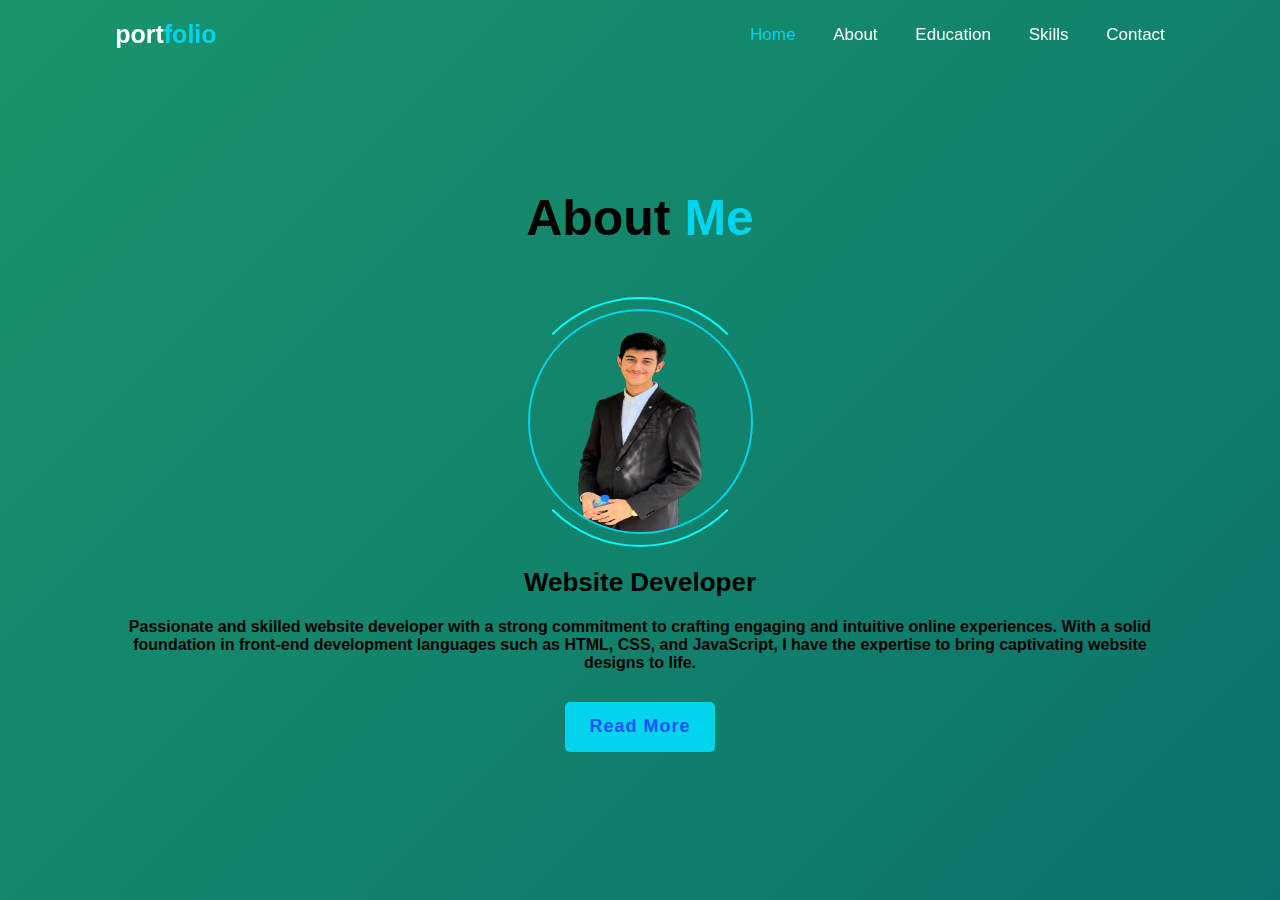
<file: about.html>
<!DOCTYPE html>
<html lang="en">
<head>
    <link rel="stylesheet" href="pp.css">
    <meta charset="UTF-8">
    <meta http-equiv="X-UA-Compatible" content="IE=edge">
    <meta name="viewport" content="width=device-width, initial-scale=1.0">
    <title>Document</title>
</head>
<body>
    <header class="main">
        <a href="#" class="slogan">port<span>folio</span></a>
        <div class="bx bx-menu" id="menu-icon"></div>

        <nav class="navigator">
            <a href="index.html" class="working">Home</a>
            <a href="about.html">About</a>
            <a href="education.html">Education</a>
            <a href="skills.html">Skills</a>
            <a href="contacts.html">Contact</a>
        </nav>
    </header>

    <section class="about" id="about">
        <h2 class="title">About<span> Me</span></h2>
        <div class="about-pic">
           <img src="new.png" alt="">
           <span class="spin"></span> 
        </div>

        <div class="content-about">
            <h3>Website Developer</h3>
            <p>
                <b>Passionate and skilled website developer with a strong commitment
                to crafting engaging and intuitive online experiences. With a solid
                foundation in front-end development languages such as HTML, CSS, and
                JavaScript, I have the expertise to bring captivating website designs to life.</b>
            </p>
               <div class="btn-box btns">
                <a href="about2.html" class="btn">Read More</a>
               </div>
        </div>
    
</body>
</html>
</file>
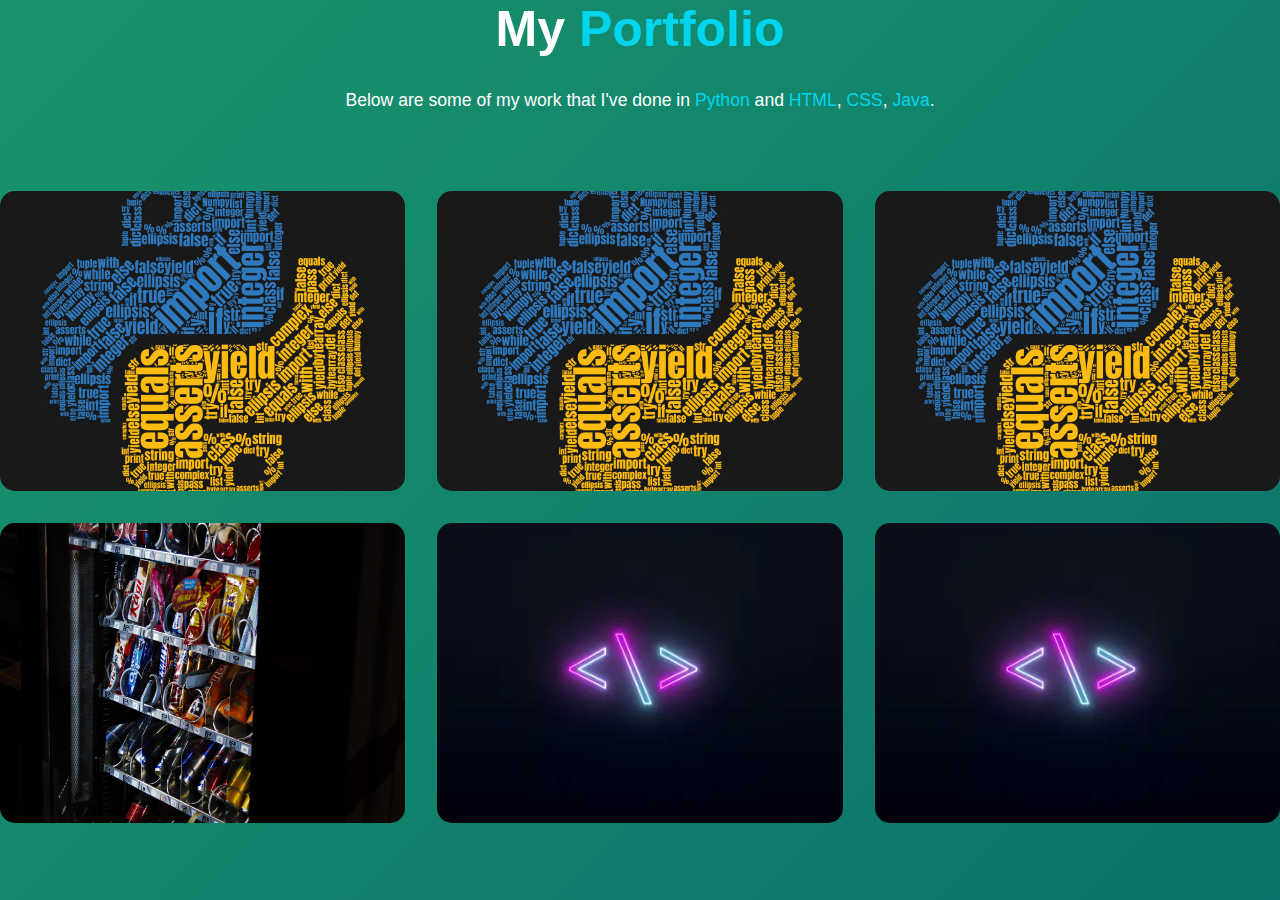
<file: about2.html>
<html>
    <body>
        <link rel="stylesheet" href="about.css">
        <div class="main-title">
            <h2>My <span>Portfolio</span><span class="bg-text"></span></h2>
        </div>
        <p class="port-text">
            Below are some of my work that I've done in <span>Python</span> and <span>HTML</span>, <span>CSS</span>, <span>Java</span>. 
        </p>
        <div class="portfolios">
            <div class="portfolio-item">
                <div class="image">
                    <img src="pyyyy.jpg" alt="">
                </div>
                <div class="hover-items">
                    <h3>Project Source</h3>
                    <div class="icons">
                        <a href="https://github.com/Code-Lab-1/programming-skills-portfolio-muntazir09/tree/main/Chapter%206-%20Loops" class="icon"><i class='fab fa-github'></i></a>
                    </div>
                </div>
            </div>
            <div class="portfolio-item">
                <div class="image">
                    <img src="pyyyy.jpg" alt="">
                </div>
                <div class="hover-items">
                    <h3>Project Source</h3>
                    <div class="icons">
                        <a href="https://github.com/Code-Lab-1/programming-skills-portfolio-muntazir09/tree/main/Chapter%205-%20Dictionaries" class="icon">
                            <i class='fab fa-github' ></i>
                        </a>
                    </div>
                </div>
            </div>
            <div class="portfolio-item">
                <div class="image">
                    <img src="pyyyy.jpg" alt="">
                </div>
                <div class="hover-items">
                    <h3>Project Source</h3>
                    <div class="icons">
                        <a href="https://github.com/Code-Lab-1/programming-skills-portfolio-muntazir09/tree/main/Chapter%207-%20Functions" class="icon">
                            <i class='bx bxl-github'></i>
                            
                        </a>
                    </div>
                </div>
            </div>
            <div class="portfolio-item">
                <div class="image">
                    <img src="vm.jpg" alt="">
                </div>
                <div class="hover-items">
                    <h3>Project Source</h3>
                    <div class="icons">
                        <a href="https://github.com/Code-Lab-1/utility-app-muntazir09" class="icon">
                            <i class='bx bxl-github'></i>
                        </a>
                    </div>
                </div>
            </div>
            <div class="portfolio-item">
                <div class="image">
                    <img src="web.webp" alt="">
                </div>
                <div class="hover-items">
                    <h3>Project Source</h3>
                    <div class="icons">
                        <a href="https://github.com/WEB-DEVELOPMENT-SPRING-2023/a-1-set-exercises-muntazir09/tree/main/Chapter-5-Embedded%20Content/Exercises" class="icon">
                            <i class='bx bxl-github'></i>
                        </a>
                    </div>
                </div>
            </div>
            <div class="portfolio-item">
                <div class="image">
                    <img src="web.webp" alt="">
                </div>
                <div class="hover-items">
                    <h3>Project Source</h3>
                    <div class="icons">
                        <a href="https://github.com/WEB-DEVELOPMENT-SPRING-2023/a-1-set-exercises-muntazir09/tree/main/Chapter-6-Javascript" class="icon">
                            <i class='bx bxl-github'></i>
                        </a>
        </div>
        </section>
        <section class="container" id="blogs">
        <div class="blogs-content">
            <div class="main-title">
    </body>
</html>
</file>
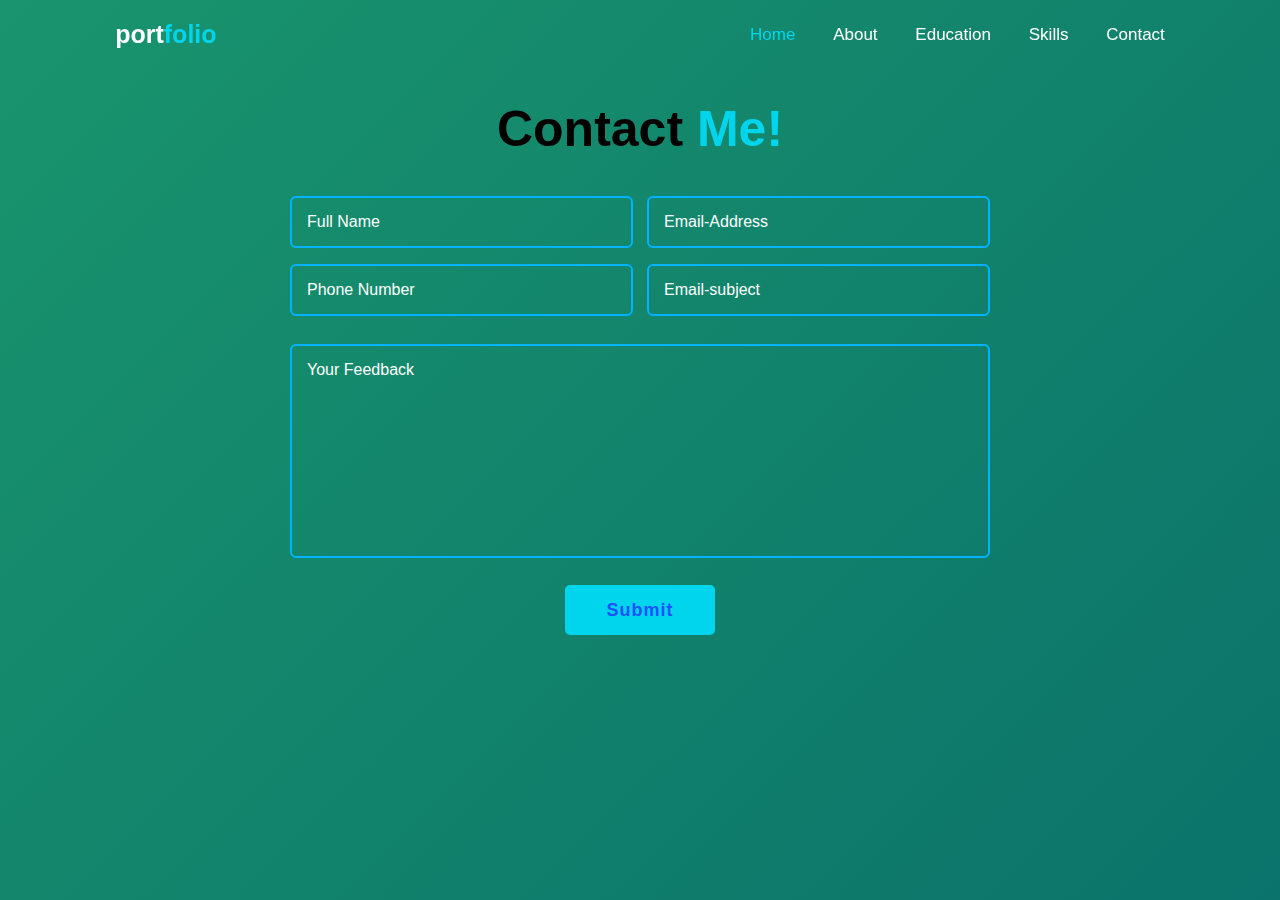
<file: contacts.html>
<!DOCTYPE html>
<html lang="en">
<head>
    <meta charset="UTF-8">
    <meta http-equiv="X-UA-Compatible" content="IE=edge">
    <meta name="viewport" content="width=device-width, initial-scale=1.0">
    <title>Document</title>
</head>
<body>
    <link rel="stylesheet" href="pp.css">
    <header class="main">
        <a href="#" class="slogan">port<span>folio</span></a>
        <div class="bx bx-menu" id="menu-icon"></div>

        <nav class="navigator">
            <a href="index.html" class="working">Home</a>
            <a href="about.html">About</a>
            <a href="education.html">Education</a>
            <a href="skills.html">Skills</a>
            <a href="contacts.html">Contact</a>
        </nav>
    </header>
    <section class="contact" id="contact">
        <h2 class="title">Contact<span> Me!</span></h2>

        <form action="#">
            <div class="input-box">
                <div class="input-field">
                    <input type="text" placeholder="Full Name" required>
                    <span class="focus"></span>
                </div>
                <div class="input-field">
                    <input type="text" placeholder="Email-Address" required>
                    <span class="focus"></span>
                </div>
            </div>

            <div class="input-box">
                <div class="input-field">
                    <input type="number" placeholder="Phone Number" required>
                    <span class="focus"></span>
                </div>
                <div class="input-field">
                    <input type="text" placeholder="Email-subject" required>
                    <span class="focus"></span>
                </div>
            </div>

            <div class="textarea-field">
                <textarea name="" id="" cols="30" rows="10" placeholder="Your Feedback" required></textarea>
                <span class="focus"></span>
            </div>

            <div class="btn-box btns">
                <button type="submit" class="btn">Submit</button>
            </div>
        </form>
    </section>
</body>
</html>
</file>
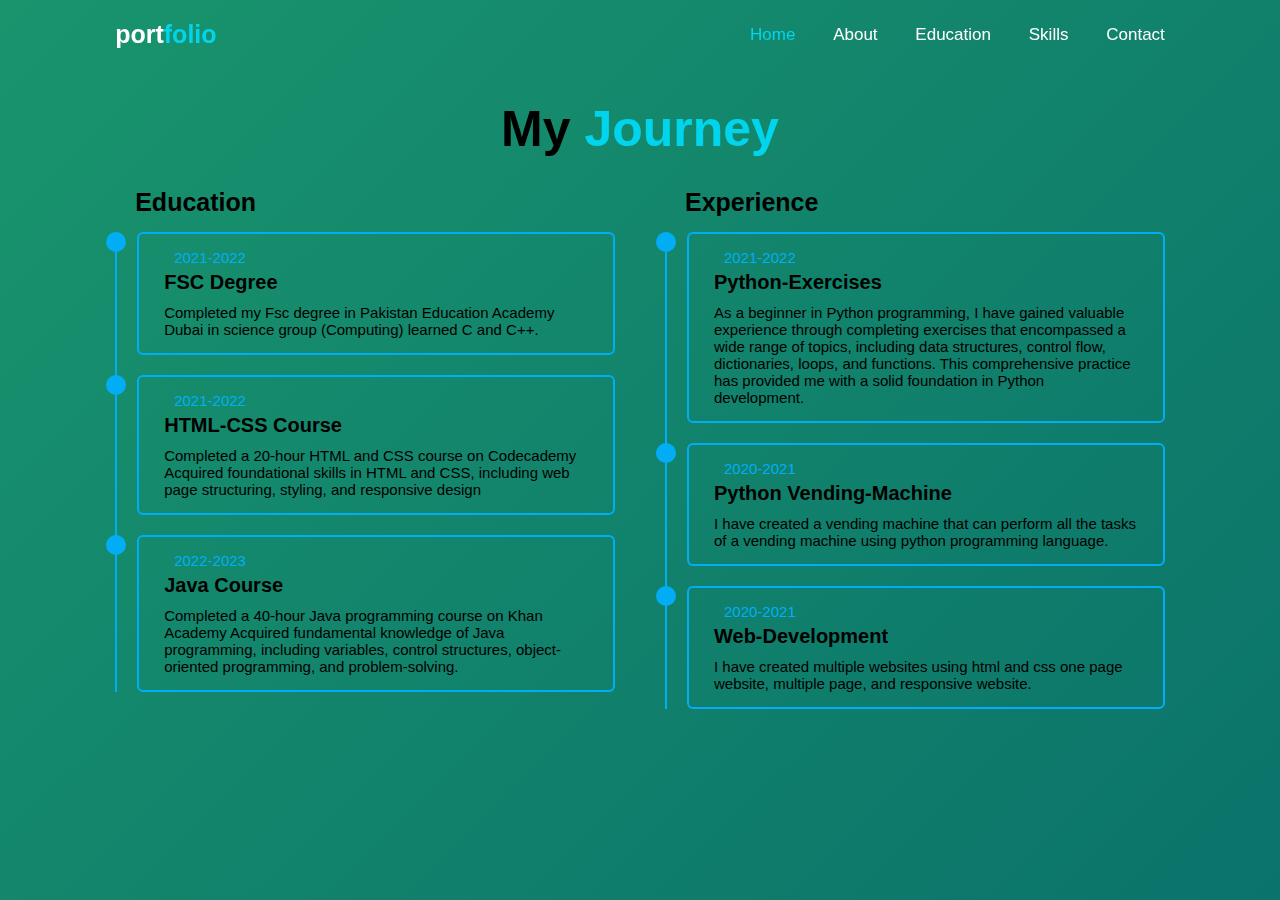
<file: education.html>
<!DOCTYPE html>
<html lang="en">
<head>
    <meta charset="UTF-8">
    <meta http-equiv="X-UA-Compatible" content="IE=edge">
    <meta name="viewport" content="width=device-width, initial-scale=1.0">
    <title>Document</title>
</head>
<body>
    <link rel="stylesheet" href="pp.css">
    <header class="main">
        <a href="#" class="slogan">port<span>folio</span></a>
        <div class="bx bx-menu" id="menu-icon"></div>

        <nav class="navigator">
            <a href="index.html" class="working">Home</a>
            <a href="about.html">About</a>
            <a href="#education">Education</a>
            <a href="skills.html">Skills</a>
            <a href="contacts.html">Contact</a>
        </nav>
    </header>
    <section class="education" id="education">
        <h2 class="title">My<span class="story"> Journey</span></h2> 
    
        <div class="education-line">
            <div class="education-column">
                <h3 class="heading">Education</h3>
    
                <div class="education-box">
                    <div class="education-thing">
                        <div class="thing">
                            <div class="year"><i class='bx bxs-calendar'></i>2021-2022</div>
                            <h3>FSC Degree</h3>
                            <p>Completed my Fsc degree in Pakistan Education Academy Dubai
                               in science group (Computing) learned C and C++. 
                            </p>
                        </div>
                    </div>
    
                    <div class="education-thing">
                        <div class="thing">
                            <div class="year"><i class='bx bxs-calendar'></i>2021-2022</div>
                            <h3>HTML-CSS Course</h3>
                            <p>Completed a 20-hour HTML and CSS course on Codecademy
                                Acquired foundational skills in HTML and CSS, including web page
                                structuring, styling, and responsive design
                            </p>
                        </div>
                    </div>
    
                    <div class="education-thing">
                        <div class="thing">
                            <div class="year"><i class='bx bxs-calendar'></i>2022-2023</div>
                            <h3>Java Course</h3>
                            <p>Completed a 40-hour Java programming course on Khan Academy
                                Acquired fundamental knowledge of Java programming,
                                including variables, control structures, object-oriented programming,
                                and problem-solving.
                            </p>
                        </div>
                    </div>
                </div>
            </div>
    
            <div class="education-column">
                <h3 class="heading">Experience</h3>
    
                <div class="education-box">
                    <div class="education-thing">
                        <div class="thing">
                            <div class="year"><i class='bx bxs-calendar'></i>2021-2022</div>
                            <h3>Python-Exercises</h3>
                            <p>
                                As a beginner in Python programming, I have gained valuable
                                experience through completing exercises that encompassed a wide range of topics,
                                including data structures, control flow, dictionaries, loops, and functions.
                                This comprehensive practice has provided me with a solid foundation in Python development.
                            </p>
                        </div>
                    </div>
    
                    <div class="education-thing">
                        <div class="thing">
                            <div class="year"><i class='bx bxs-calendar'></i>2020-2021</div>
                            <h3>Python Vending-Machine</h3>
                            <p>I have created a vending machine that can perform all the tasks
                               of a vending machine using python programming language.
                            </p>
                        </div>
                    </div>
    
                    <div class="education-thing">
                        <div class="thing">
                            <div class="year"><i class='bx bxs-calendar'></i>2020-2021</div>
                            <h3>Web-Development</h3>
                            <p>
                                I have created multiple websites using html and css one page 
                                website, multiple page, and responsive website.
                            </p>
                        </div>
                    </div>
                </div>
            </div>
        </div>
    </section>
    
</body>
</html>
</file>
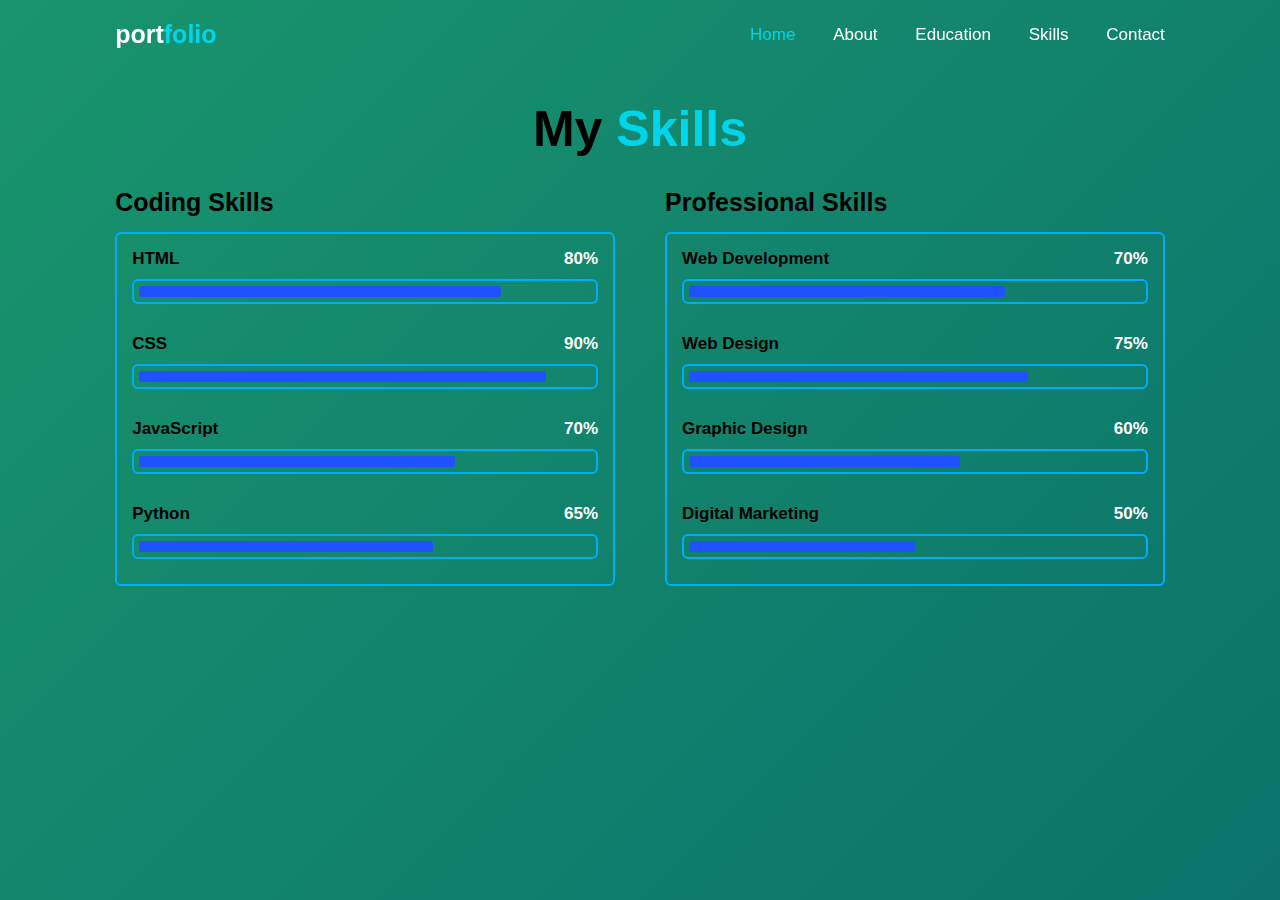
<file: skills.html>
<!DOCTYPE html>
<html lang="en">
<head>
    <meta charset="UTF-8">
    <meta http-equiv="X-UA-Compatible" content="IE=edge">
    <meta name="viewport" content="width=device-width, initial-scale=1.0">
    <title>Document</title>
</head>
<body>
    <link rel="stylesheet" href="pp.css">
    <header class="main">
        <a href="#" class="slogan">port<span>folio</span></a>
        <div class="bx bx-menu" id="menu-icon"></div>

        <nav class="navigator">
            <a href="index.html" class="working">Home</a>
            <a href="about.html">About</a>
            <a href="education.html">Education</a>
            <a href="#skills">Skills</a>
            <a href="contacts.html">Contact</a>
        </nav>
    </header>
    <section class="skills" id="skills">
        <h2 class="title">My <span>Skills</span></h2>

        <div class="skills-row">
            <div class="skills-column">
                <h3 class="name">Coding Skills</h3>

                <div class="skills-box">
                    <div class="skills-things">
                        <div class="working">
                            <h3>HTML <span>80%</span></h3>
                            <div class="bar"><span></span></div>
                        </div>

                        <div class="working">
                            <h3>CSS <span>90%</span></h3>
                            <div class="bar"><span></span></div>
                        </div>

                        <div class="working">
                            <h3>JavaScript <span>70%</span></h3>
                            <div class="bar"><span></span></div>
                        </div>

                        <div class="working">
                            <h3>Python <span>65%</span></h3>
                            <div class="bar"><span></span></div>
                        </div>
                    </div>
                </div>
            </div>

            <div class="skills-column">
                <h3 class="name">Professional Skills</h3>

                <div class="skills-box">
                    <div class="skills-things">
                        <div class="working">
                            <h3>Web Development <span>70%</span></h3>
                            <div class="bar"><span></span></div>
                        </div>

                        <div class="working">
                            <h3>Web Design <span>75%</span></h3>
                            <div class="bar"><span></span></div>
                        </div>

                        <div class="working">
                            <h3>Graphic Design <span>60%</span></h3>
                            <div class="bar"><span></span></div>
                        </div>

                        <div class="working">
                            <h3>Digital Marketing <span>50%</span></h3>
                            <div class="bar"><span></span></div>
                        </div>
                    </div>
                </div>
            </div>
        </div>
    </section>
</body>
</html>
</file>
<file: pp.css>
span{
    color: blue;
}


*{
    margin: 0;
    padding: 0;
    box-sizing: border-box;
    text-decoration: none;
    border: none;
    outline: none;
    scroll-behavior: smooth;
    font-family: sans-serif;
}
:root{
    --bg-color: #1F51FF;
    --second-bg-color: black;
    --text-color: white;
    --main-color: rgb(0, 213, 237);
    --third-bg-color: aqua;
    --fourth-color: rgba(0, 128, 0, 0);
}

html{
    font-size: 62.5%;
    overflow-x: hidden;
}


html, body {
    width: 100%;
    height:100%;
  }
  
  body {
      background: linear-gradient(-45deg, #1d1a59, #328ab6, #06686a, #19946d);
      background-size: 400% 400%;
      animation: gradient 15s ease infinite;
  }
  
  @keyframes gradient {
      0% {
          background-position: 0% 50%;
      }
      50% {
          background-position: 100% 50%;
      }
      100% {
          background-position: 0% 50%;
      }
  }
.main{
    position: fixed;
    top: 0;
    left: 0;
    width: 100%;
    padding: 2rem 9%;
    background: transparent;
    display: flex;
    justify-content: space-between;
    align-items: center;
    z-index: 100;
}

.slogan{
    font-size: 2.5rem;
    color: var(--text-color);
    font-weight: 600;
}

.navigator a{
    font-size: 1.7rem;
    color: var(--text-color);
    font-weight: 500;
    margin-left: 3.5rem;
    transition: .3s;
}

.navigator a:hover,
.navigator a.working{
    color: var(--main-color);
}

#menu-icon{
    font-size: 3.6rem;
    columns: var(--text-color);
    cursor: pointer;
    display: none;
}

section{
    min-height: 100vh;
    padding: 10rem 9% 2rem;
}

.home{
    display: flex;
    align-items: center;
    padding: 0 9%;
    background-repeat: no-repeat;
    background-attachment: fixed;
    background-size: cover;
}

.home-contant{
    max-width: 60rem;
}
.home-contant h1{
    font-size: 5.6rem;
    font-weight: 700;
    line-height: 1.6;
}

.home-contant .text-edit{
    position: relative;
    width: 32.8rem;
}

.home-contant .text-edit h3{
    font-size: 3.2rem;
    font-weight: 700;
    color: transparent;
    -webkit-text-stroke: .7px var(--main-color);
    background-image: linear-gradient(var(--main-color), var(--main-color));
    background-repeat: no-repeat;
    -webkit-background-clip: text;
    background-position: 0 0;
    animation: homeBgText 6s linear infinite;
    animation-delay: 2s;
}

.home-contant .text-edit h3::before{
    content: '';
    position: absolute;
    top: 0;
    left: 0;
    width: 0;
    height: 100%;
    border-right: 2px solid var(--main-color);
    z-index: -1;
    animation: homeCursorText 6s linear infinite;
    animation-delay: 2s;
}

.home-contant p{
    font-size: 1.6rem;
    margin: 2rem 0 4rem;
}

.btn-box{
    position: relative;
    display: flex;
    justify-content: space-between;
    width: 34.5rem;
    height: 5rem;
}

.btn-box .btn{
    position: relative;
    display: inline-flex;
    justify-content: center;
    align-items: center;
    width: 15rem;
    height: 100%;
    background: var(--main-color);
    border: .2rem solid var(--main-color);
    border-radius: .5rem;
    font-size: 1.8rem;
    font-weight: 600;
    letter-spacing: .1rem;
    color: var(--bg-color);
    z-index: 1;
    overflow: hidden;
    transition: .5s;
}

.btn-box .btn:hover{
    color: var(--main-color);
}

.btn-box .btn:nth-child(2){
    background: transparent;
    color: var(--main-color);
}

.btn-box .btn:nth-child(2):hover{
    color: var(--bg-color);
}

.btn-box .btn:nth-child(2)::before{
    background: var(--main-color);
}

.btn-box .btn::before{
    content: '';
    position: absolute;
    top: 0;
    left: 0;
    width: 0;
    height: 100%;
    background: var(--bg-color);
    z-index: -1;
    transition: .5s;
}

.btn-box .btn:hover::before{
    width: 100%;
}

.home-sci{
    position: absolute;
    bottom: 4rem;
    width: 170px;
    display: flex;
    justify-content: space-between;
}

.home-sci a{
    position: relative;
    display: inline-flex;
    justify-content: center;
    align-items: center;
    width: 40px;
    height: 40px;
    background: transparent;
    border: .2rem solid var(--main-color);
    border-radius: 50%;
    font-size: 20px;
    color: var(--main-color);
    z-index: 1;
    overflow: hidden;
    transition: .5s;
}

.home-sci a:hover{
    color: var(--bg-color);
}

.home-sci a::before{
    content: '';
    position: absolute;
    top: 0;
    left: 0;
    width: 0;
    height: 100%;
    background: var(--main-color);
    z-index: -1;
    transition: .5s;
}

.home-sci a:hover::before{
    width: 100%;

}

.about{
    display: flex;
    justify-content: center;
    align-items: center;
    flex-direction: column;
    gap: 2rem;
    padding-bottom: 6rem;
}

.title{
    font-size: 5rem;
    margin-bottom: 3rem;
    text-align: center;
}

.about-pic{
    position: relative;
    width: 25rem;
    height: 25rem;
    border-radius: 50%;
    display: flex;
    justify-content: center;
    align-items: center;
}

.about-pic img{
    width: 90%;
    height: 90%;
    border-radius: 50%;
    border: .2rem solid var(--main-color);
}

span{
    color: var(--main-color);
}

.about-pic .spin{
    position: absolute;
    top: 50%;
    left: 50%;
    transform: translate(-50%, -50%) rotate(0);
    width: 100%;
    height: 100%;
    border-radius: 60%;
    border-top: .2rem solid var(--third-bg-color);
    border-bottom: .2rem solid var(--third-bg-color);
    border-left: .2rem solid var(--fourth-color);
    border-right: .2rem solid var(--fourth-color);
    animation: aboutSpinner 8s linear infinite;
}

.content-about{
    text-align: center;
}

.content-about h3{
    font-size: 2.6rem;
}

.content-about p{
    font-size: 1.6rem;
    margin: 2rem 0 3rem;   
}

.btn-box.btns{
    display: inline-block;
    width: 15rem;
}

.btn-box.btns a::before{
    background: linear-gradient(-45deg, #034078, #3D84A8)
}

.education{
    display: flex;
    justify-content: center;
    align-items: center;
    flex-direction: column;
    min-height: auto;
    padding-bottom: 5rem;
}

.education .education-line{
    display: flex;
    flex-wrap: wrap;
    gap: 5rem;
}

.education-line .education-column{
    flex: 1 1 40rem;
}

.education-column .heading{
    font-size: 2.5rem;
    margin: 0 0 1.5rem 2rem;
}

.education-column .education-box{
    border-left: .2rem solid #02ADF6;
}

.education-box .education-thing{
    position: relative;
    padding-left: 2rem;
}

.education-box .education-thing::before{
    content: '';
    position: absolute;
    top: 0;
    left: -1.1rem;
    width: 2rem;
    height: 2rem;
    background: #02ADF6;
    border-radius: 50%;
}

.education-thing .thing{
    position: relative;
    padding-left: 2.5rem;
    padding-top: 1.5rem;
    padding-bottom: 1.5rem;
    padding-right: 2.5rem;
    border: .2rem solid #02ADF6;
    border-radius: .6rem;
    margin-bottom: 2rem;
    overflow: hidden;
}

.education-thing .thing::before{
    content: '';
    position: absolute;
    top: 0;
    left: 0;
    width: 0;
    height: 100%;
    background: linear-gradient(rgb(0, 213, 237), lightblue);
    z-index: -1;
    transition: .5s;
}

.story{
    color: rgb(0, 213, 237);;
}

.education-thing .thing:hover::before{
    width: 100%;
}

.education-thing .thing .year{
    font-size: 1.5rem;
    color: #01AEF7;
    padding-bottom: .5rem;
}

.education-thing .thing .year i{
    padding-right: 1rem;
}

.education-thing .thing h3{
    font-size: 2rem;
}

.education-thing .thing p{
    font-size: 1.5rem;
    padding-top: 1rem;
}

.skills{
    min-height: auto;
    padding-bottom: 7rem;
}

.skills .skills-row{
    display: flex;
    flex-wrap: wrap;
    gap: 5rem;
}

.skills-row .skills-column{
    flex: 1 1 40rem;
}

.skills-column .name{
    font-size: 2.5rem;
    margin: 0 0 1.5rem;
}

.skills-box .skills-things{
    position: relative;
    border: .2rem solid #02ADF6;
    border-radius: .6rem;
    padding: .5rem 1.5rem;
    z-index: 1;
    overflow: hidden;
}

.skills-box .skills-things::before{
    content: '';
    position: absolute;
    top: 0;
    left: 0;
    width: 0;
    height: 100%;
    background: #0D2D43;
    z-index: -1;
    transition: .5s;
}

.skills-box .skills-things:hover::before{
    width: 100%;
}

.skills-things .working{
    padding: 1rem 0;
}

.skills-things .working h3{
    font-size: 1.7rem;
    display: flex;
    justify-content: space-between;
}

.skills-things .working h3 span{
    color: var(--text-color);
}

.skills-things .working .bar{
    height: 2.5rem;
    border-radius: .6rem;
    border: .2rem solid #02ADF6;
    padding: .5rem;
    margin: 1rem 0;
}

.skills-things .working .bar span{
    display: block;
    height: 100%;
    border-radius: .3rem;
    background: #1F51FF;
}

.skills-column:nth-child(1) .skills-things .working:nth-child(1) .bar span{
    width: 80%;
}

.skills-column:nth-child(1) .skills-things .working:nth-child(2) .bar span{
    width: 90%;
}

.skills-column:nth-child(1) .skills-things .working:nth-child(3) .bar span{
    width: 70%;
}

.skills-column:nth-child(1) .skills-things .working:nth-child(4) .bar span{
    width: 65%;
}

.skills-column:nth-child(2) .skills-things .working:nth-child(1) .bar span{
    width: 70%;
}

.skills-column:nth-child(2) .skills-things .working:nth-child(2) .bar span{
    width: 75%;
}

.skills-column:nth-child(2) .skills-things .working:nth-child(3) .bar span{
    width: 60%;
}

.skills-column:nth-child(2) .skills-things .working:nth-child(4) .bar span{
    width: 50%;
}

.contact{
    min-height: auto;
    padding-bottom: 7rem;
}

.contact form{
    max-width: 70rem;
    margin: 0 auto;
    text-align: center;
}

.contact form .input-box{
    position: relative;
    display: flex;
    justify-content: space-between;
    flex-wrap: wrap;
}

.contact form .input-box .input-field{
    position: relative;
    width: 49%;
    margin: .8rem 0;
}

.contact form .input-box .input-field input,
.contact form .textarea-field textarea{
    width: 100%;
    height: 100%;
    padding: 1.5rem;
    font-size: 1.6rem;
    color: var(--text-color);
    background: transparent;
    border-radius: .6rem;
    border: .2rem solid #00b3ff;
}

.contact form .input-box .input-field input::placeholder,
.contact form .textarea-field textarea::placeholder{
    color: var(--text-color);
}

.contact form .focus{
    position: absolute;
    top: 0;
    left: 0;
    width: 0;
    height: 100%;
    background: solid #1F51FF;
    border-radius: .6rem;
    z-index: -1;
    transition: .5s;
}

.contact form .input-box .input-field input:focus~.focus,
.contact form .input-box .input-field input:valid~.focus,
.contact form .textarea-field textarea:focus~.focus,
.contact form .textarea-field textarea:valid~.focus{
    width: 100%;
}

.contact form .textarea-field{
    position: relative;
    margin: 2rem 0 2.7rem;
    display: flex;
}

.contact form .textarea-field textarea{
    resize: none;
}

.contact form .btn-box.btns .btn{
    cursor: pointer;
}

@keyframes homeBgText{
    0%,10%,100% {
        background-position: -33rem 0;
    }
    65%,
    85% {
        background-position: 0 0;
    }
}

@keyframes homeCursorText{
    0%,
    10%,
    100% {
        width: 0;
    }
    65%,
    78%,
    85% {
        width: 100%;
        opacity: 1;
    }

    75%,
    81% {
        opacity: 0;
    }
}

@keyframes aboutSpinner {
    100% {
        transform: translate(-50%, -50%) rotate(360deg);
    }
}
</file>
<file: about.css>
* {
    margin: 0;
    padding: 0;
    box-sizing: border-box;
    list-style: none;
  }
  @keyframes shake {
    0% { transform: translate(1px, 1px) rotate(0deg); }
    10% { transform: translate(-1px, -2px) rotate(-1deg); }
    20% { transform: translate(-3px, 0px) rotate(1deg); }
    30% { transform: translate(3px, 2px) rotate(0deg); }
    40% { transform: translate(1px, -1px) rotate(1deg); }
    50% { transform: translate(-1px, 2px) rotate(-1deg); }
    60% { transform: translate(-3px, 1px) rotate(0deg); }
    70% { transform: translate(3px, 1px) rotate(-1deg); }
    80% { transform: translate(-1px, -1px) rotate(1deg); }
    90% { transform: translate(1px, 2px) rotate(0deg); }
    100% { transform: translate(1px, -2px) rotate(-1deg); }
  }

  :root {
    --color-primary: 000115;
    --color-secondary: rgba(54, 119, 119, 0.244);
    --color-white: #FFFFFF;
    --color-black: #5a5959;
    --color-grey0: #f8f8f8;
    --color-grey-1: #dbe1e8;
    --color-grey-2: #b2becd;
    --color-grey-3: #6c7983;
    --color-grey-4: #454e56;
    --color-grey-5: #2a2e35;
    --color-grey-6: #12181b;
    --br-sm-2: 14px;
    --box-shadow-1: 0 3px 15px rgba(0,0,0,.3);
    
  }

span{
  color: rgb(0, 213, 237);
}
  .main-title h2{
    font-size: 50px;
    position: relative;
    justify-content: center;
    text-align: center;
    font-weight: 700;
  }
body {
    background-color: var(--color-primary);
    font-family: "Poppins", sans-serif;
    font-size: 1.1rem;
    color: var(--color-white);
    transition: all 0.4s ease-in-out;
    background: linear-gradient(-45deg, #1d1a59, #328ab6, #06686a, #19946d);
    background-size: 400% 400%;
    animation: gradient 15s ease infinite;
}

@keyframes gradient {
    0% {
        background-position: 0% 50%;
    }
    50% {
        background-position: 100% 50%;
    }
    100% {
        background-position: 0% 50%;
    }
  }
  
  a {
    display: inline-block;
    text-decoration: none;
    color: inherit;
    font-family: inherit;
  }
  
  header {
    min-height: 100vh;
    color: var(--color-white);
    overflow: hidden;
    padding: 0 !important;
  }
  
  section {
    min-height: 100vh;
    width: 100%;
    position: absolute;
    left: 0;
    top: 0;
    padding: 3rem 18rem;
  }
  
  .active {
    display: block;
    animation: appear 1s ease-in-out;
    transform: translateY(0) scaleY(1);
  }
  @keyframes appear {
    0% {
      transform: translateY(-100%) scaleY(0);
    }
    100% {
      transform: translateY(0) scaleY(1);
    }
  }
  
  .controls {
    position: fixed;
    z-index: 10;
    top: 50%;
    right: 3%;
    display: flex;
    flex-direction: column;
    align-items: center;
    justify-content: center;
    transform: translateY(-50%);
  }

  .container {
    display: none;
    transform: translateY(-100%) scale(0);
    transition: all 0.4s ease-in-out;
    background-color: var(--color-primary);
  }

  
  .timeline {
    display: grid;
    grid-template-columns: repeat(2, 1fr);
    grid-gap: 2rem;
    padding-bottom: 3rem;
  }
  .timeline .timeline-item {
    position: relative;
    padding-left: 3rem;
    border-left: 1px solid var(--color-grey-5);
  }
  .timeline .timeline-item .tl-icon {
    position: absolute;
    left: -27px;
    top: 0;
    background: transparent;
    width: 50px;
    height: 50px;
    border-radius: 50%;
    display: flex;
    align-items: center;
    justify-content: center;
  }
  .timeline .timeline-item .tl-icon i {
    font-size: 1.3rem;
  }
  .timeline .timeline-item .tl-duration {
    padding: 0.2rem 0.6rem;
    background-color: var(--color-grey-5);
    border-radius: 15px;
    display: inline-block;
    font-size: 0.8rem;
    text-transform: uppercase;
    font-weight: 500;
  }
  .timeline .timeline-item h5 {
    padding: 1rem 0;
    text-transform: uppercase;
    font-size: 1.3rem;
    font-weight: 600;
  }
  .timeline .timeline-item h5 span {
    color: var(--color-grey-2);
    font-weight: 500;
    font-size: 1.2rem;
  }
  .timeline .timeline-item p {
    color: var(--color-grey-2);
  }
  
  .port-text {
    padding: 2rem 0;
    text-align: center;
  }
  
  .portfolios {
    display: grid;
    grid-template-columns: repeat(3, 1fr);
    grid-gap: 2rem;
    margin-top: 3rem;
  }
  .portfolios .portfolio-item {
    position: relative;
    border-radius: 15px;
  }
  .portfolios .portfolio-item img {
    width: 100%;
    height: 300px;
    object-fit: cover;
    border-radius: 15px;
  }
  .portfolios .portfolio-item .hover-items {
    width: 100%;
    height: 100%;
    background-color: var(--color-secondary);
    position: absolute;
    left: 0;
    top: 0;
    border-radius: 15px;
    display: flex;
    justify-content: center;
    align-items: center;
    flex-direction: column;
    opacity: 0;
    transform: scale(0);
    transition: all 0.4s ease-in-out;
  }
  .portfolios .portfolio-item .hover-items h3 {
    font-size: 1.5rem;
    color: var(--color-white);
    margin-bottom: 1.5rem;
  }
  .portfolios .portfolio-item .hover-items .icons {
    display: flex;
    justify-content: center;
    align-items: center;
  }
  .portfolios .portfolio-item .hover-items .icons .icon {
    background-color: var(--color-primary);
    border-radius: 50%;
    width: 50px;
    height: 50px;
    display: flex;
    align-items: center;
    justify-content: center;
    margin: 0 1rem;
    cursor: pointer;
    transition: all 0.4s ease-in-out;
  }
  .portfolios .portfolio-item .hover-items .icons .icon i {
    font-size: 1.5rem;
    color: var(--color-white);
    margin: 0 1rem;
  }
  .portfolios .portfolio-item .hover-items .icons .icon:hover {
    background-color: var(--color-white);
  }
  .portfolios .portfolio-item .hover-items .icons .icon:hover i {
    color: var(--color-primary);
  }
  
  .portfolio-item:hover .hover-items {
    opacity: 1;
    transform: scale(1);
  }
  
  .blogs {
    display: grid;
    grid-template-columns: repeat(3, 1fr);
    grid-gap: 2rem;
    margin-top: 3rem;
  }
  .blogs .blog {
    position: relative;
    background-color: var(--color-grey-5);
    border-radius: 5px;
    box-shadow: 1px 1px 20px rgba(0, 0, 0, 0.1);
    transition: all 0.4s ease-in-out;
  }
  .blogs .blog:hover {
    box-shadow: 1px 1px 20px rgba(0, 0, 0, 0.3);
    transform: translateY(-5px);
    transition: all 0.4s ease-in-out;
  }
  .blogs .blog:hover img {
    filter: grayscale(0);
    transform: scale(1.1);
    box-shadow: 0px 4px 15px rgba(0, 0, 0, 0.8);
  }
  .blogs .blog img {
    width: 100%;
    height: 300px;
    object-fit: cover;
    border-top-left-radius: 5px;
    border-top-right-radius: 5px;
    filter: grayscale(100%);
    transition: all 0.4s ease-in-out;
  }
</file>
